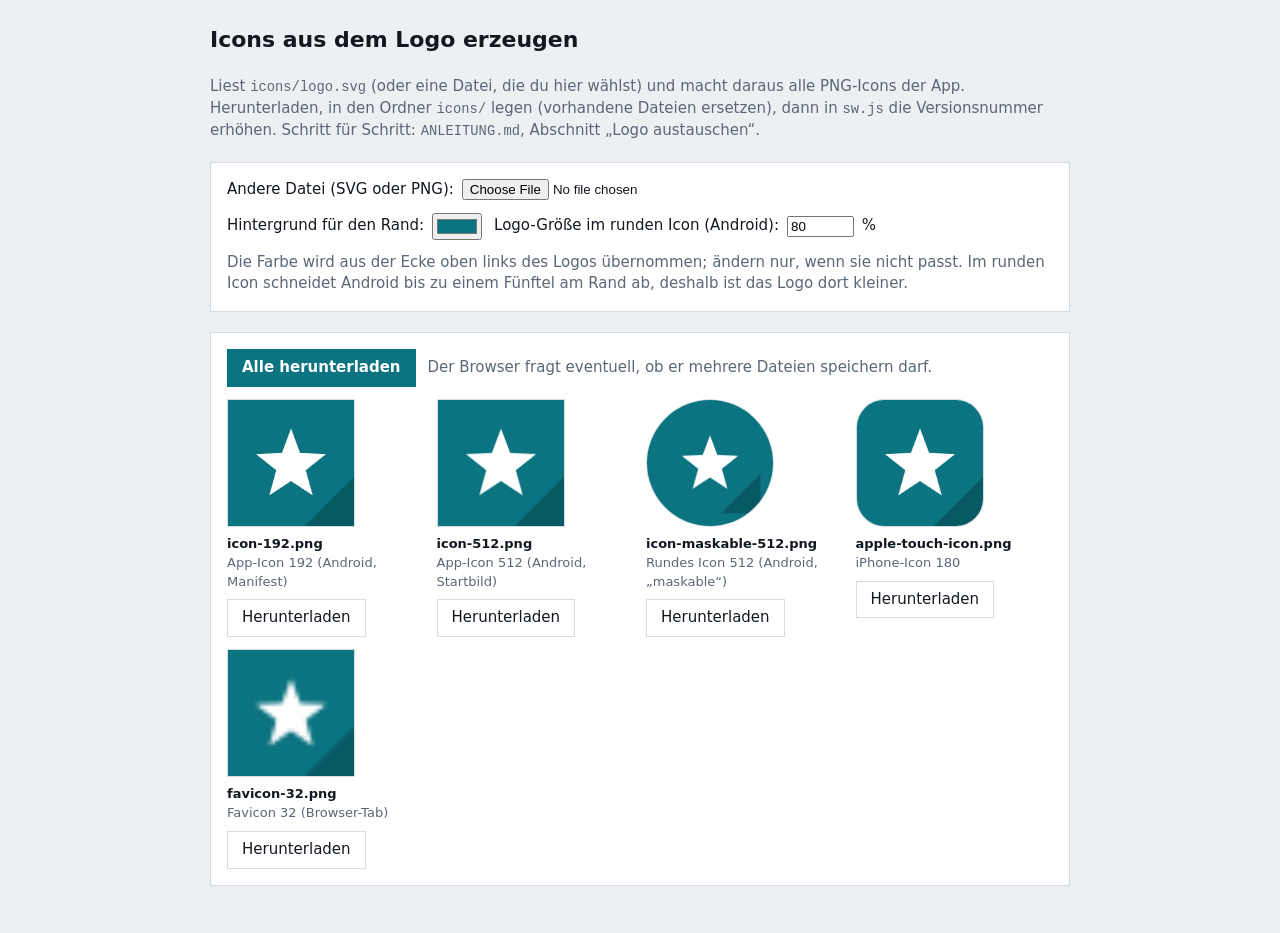
<file: tools/icons.html>
<!doctype html>
<html lang="de">
<head>
<meta charset="utf-8">
<meta name="viewport" content="width=device-width, initial-scale=1">
<title>Icons erzeugen</title>
<meta name="robots" content="noindex">
<meta name="color-scheme" content="light dark">
<style>
  :root { --bg: #EDF0F3; --surface: #FFFFFF; --ink: #121820; --muted: #5B6676; --line: #D5DBE3; --accent: #0B7480; }
  @media (prefers-color-scheme: dark) { :root { --bg: #0E1318; --surface: #151C23; --ink: #E7ECF1; --muted: #94A1B0; --line: #2A3541; --accent: #3BC2CB; } }
  * { box-sizing: border-box; }
  body { margin: 0; padding: 24px 16px 48px; background: var(--bg); color: var(--ink); font: 15px/1.45 system-ui, "Segoe UI", Roboto, sans-serif; }
  main { max-width: 860px; margin: 0 auto; display: flex; flex-direction: column; gap: 20px; }
  h1 { margin: 0; font-size: 22px; }
  p { margin: 0; }
  .muted { color: var(--muted); }
  .box { background: var(--surface); border: 1px solid var(--line); padding: 16px; display: flex; flex-direction: column; gap: 12px; }
  .row { display: flex; flex-wrap: wrap; gap: 12px; align-items: center; }
  label { display: flex; gap: 8px; align-items: center; }
  input[type="number"] { width: 5em; }
  button, .dl { font: inherit; padding: 7px 14px; border: 1px solid var(--line); background: var(--surface); color: var(--ink); cursor: pointer; text-decoration: none; }
  .primary { background: var(--accent); color: #fff; border-color: transparent; font-weight: 600; }
  .grid { display: grid; grid-template-columns: repeat(auto-fill, minmax(170px, 1fr)); gap: 12px; }
  figure { margin: 0; display: flex; flex-direction: column; gap: 8px; align-items: flex-start; }
  figure img { width: 128px; height: 128px; border: 1px solid var(--line); image-rendering: auto; }
  figure img.round { border-radius: 50%; }
  figure img.ios { border-radius: 22%; }
  figcaption { font-size: 13px; }
  code { font-family: ui-monospace, Consolas, monospace; font-size: .92em; }
  #msg:empty { display: none; }
  #msg { color: #C2362C; font-weight: 600; }
</style>
</head>
<body>
<main>
  <h1>Icons aus dem Logo erzeugen</h1>
  <p class="muted">Liest <code>icons/logo.svg</code> (oder eine Datei, die du hier wählst) und macht daraus alle PNG-Icons der App.
    Herunterladen, in den Ordner <code>icons/</code> legen (vorhandene Dateien ersetzen), dann in <code>sw.js</code> die Versionsnummer erhöhen.
    Schritt für Schritt: <code>ANLEITUNG.md</code>, Abschnitt „Logo austauschen“.</p>

  <section class="box">
    <div class="row">
      <label>Andere Datei (SVG oder PNG): <input type="file" id="file" accept="image/svg+xml,image/png,image/webp,image/jpeg"></label>
    </div>
    <div class="row">
      <label>Hintergrund für den Rand: <input type="color" id="bg" value="#0B7480"></label>
      <label>Logo-Größe im runden Icon (Android): <input type="number" id="safe" min="50" max="100" step="5" value="80"> %</label>
    </div>
    <p class="muted">Die Farbe wird aus der Ecke oben links des Logos übernommen; ändern nur, wenn sie nicht passt. Im runden Icon schneidet Android bis zu einem Fünftel am Rand ab, deshalb ist das Logo dort kleiner.</p>
    <p id="msg" role="alert"></p>
  </section>

  <section class="box">
    <div class="row">
      <button class="primary" type="button" id="all">Alle herunterladen</button>
      <span class="muted">Der Browser fragt eventuell, ob er mehrere Dateien speichern darf.</span>
    </div>
    <div class="grid" id="out"></div>
  </section>
</main>

<script>
// Was entsteht: Dateiname, Kantenlänge, Logo-Anteil (1 = ganze Fläche), Vorschau-Form
const ICONS = [
  { file: "icon-192.png", size: 192, fit: 1, shape: "", text: "App-Icon 192 (Android, Manifest)" },
  { file: "icon-512.png", size: 512, fit: 1, shape: "", text: "App-Icon 512 (Android, Startbild)" },
  { file: "icon-maskable-512.png", size: 512, fit: "safe", shape: "round", text: "Rundes Icon 512 (Android, „maskable“)" },
  { file: "apple-touch-icon.png", size: 180, fit: 1, shape: "ios", text: "iPhone-Icon 180" },
  { file: "favicon-32.png", size: 32, fit: 1, shape: "", text: "Favicon 32 (Browser-Tab)" },
];

const $ = (id) => document.getElementById(id);
let logo = null;          // geladenes Bild
let results = [];         // [{ file, url }]

function loadImage(src) {
  return new Promise((ok, fail) => {
    const img = new Image();
    img.onload = () => ok(img);
    img.onerror = () => fail(new Error("Das Bild ließ sich nicht laden."));
    img.src = src;
  });
}

// Farbe der Ecke oben links (für den Rand des runden Icons)
function cornerColor(img) {
  const c = document.createElement("canvas");
  c.width = c.height = 64;
  const g = c.getContext("2d");
  g.drawImage(img, 0, 0, 64, 64);
  const [r, gg, b, a] = g.getImageData(1, 1, 1, 1).data;
  if (a < 200) return null;   // durchsichtig: Farbe nicht übernehmen
  return "#" + [r, gg, b].map((v) => v.toString(16).padStart(2, "0")).join("");
}

function draw(img, size, fit, bg) {
  const c = document.createElement("canvas");
  c.width = c.height = size;
  const g = c.getContext("2d");
  g.imageSmoothingQuality = "high";
  // Immer erst den Hintergrund: Das iPhone füllt durchsichtige Stellen sonst schwarz
  g.fillStyle = bg;
  g.fillRect(0, 0, size, size);
  const w = img.naturalWidth || size, h = img.naturalHeight || size;
  const box = size * fit, scale = Math.min(box / w, box / h);
  const dw = w * scale, dh = h * scale;
  g.drawImage(img, (size - dw) / 2, (size - dh) / 2, dw, dh);
  return c.toDataURL("image/png");
}

function render() {
  if (!logo) return;
  const bg = $("bg").value;
  const safe = Math.min(100, Math.max(50, Number($("safe").value) || 80)) / 100;
  results = ICONS.map((ic) => ({ file: ic.file, url: draw(logo, ic.size, ic.fit === "safe" ? safe : ic.fit, bg) }));
  $("out").innerHTML = ICONS.map((ic, i) => `
    <figure>
      <img src="${results[i].url}" alt="" class="${ic.shape}">
      <figcaption><b>${ic.file}</b><br><span class="muted">${ic.text}</span></figcaption>
      <a class="dl" href="${results[i].url}" download="${ic.file}">Herunterladen</a>
    </figure>`).join("");
}

async function use(src, takeColor) {
  $("msg").textContent = "";
  try {
    logo = await loadImage(src);
    if (takeColor) { const col = cornerColor(logo); if (col) $("bg").value = col; }
    render();
  } catch (e) {
    $("msg").textContent = e.message + " Liegt die Datei icons/logo.svg im Repo, und läuft die Seite über den Test-Server (http://localhost:8123/tools/icons.html)?";
  }
}

$("file").addEventListener("change", () => {
  const f = $("file").files[0];
  if (!f) return;
  const reader = new FileReader();
  reader.onload = () => use(reader.result, true);
  reader.readAsDataURL(f);
});
$("bg").addEventListener("input", render);
$("safe").addEventListener("input", render);
$("all").addEventListener("click", async () => {
  for (const r of results) {
    const a = document.createElement("a");
    a.href = r.url; a.download = r.file;
    document.body.appendChild(a); a.click(); a.remove();
    await new Promise((ok) => setTimeout(ok, 300));
  }
});

// Für Tests: alle Icons als Daten-Adressen
window.iconResults = () => results;

use("../icons/logo.svg?" + Date.now(), true);
</script>
</body>
</html>
</file>
